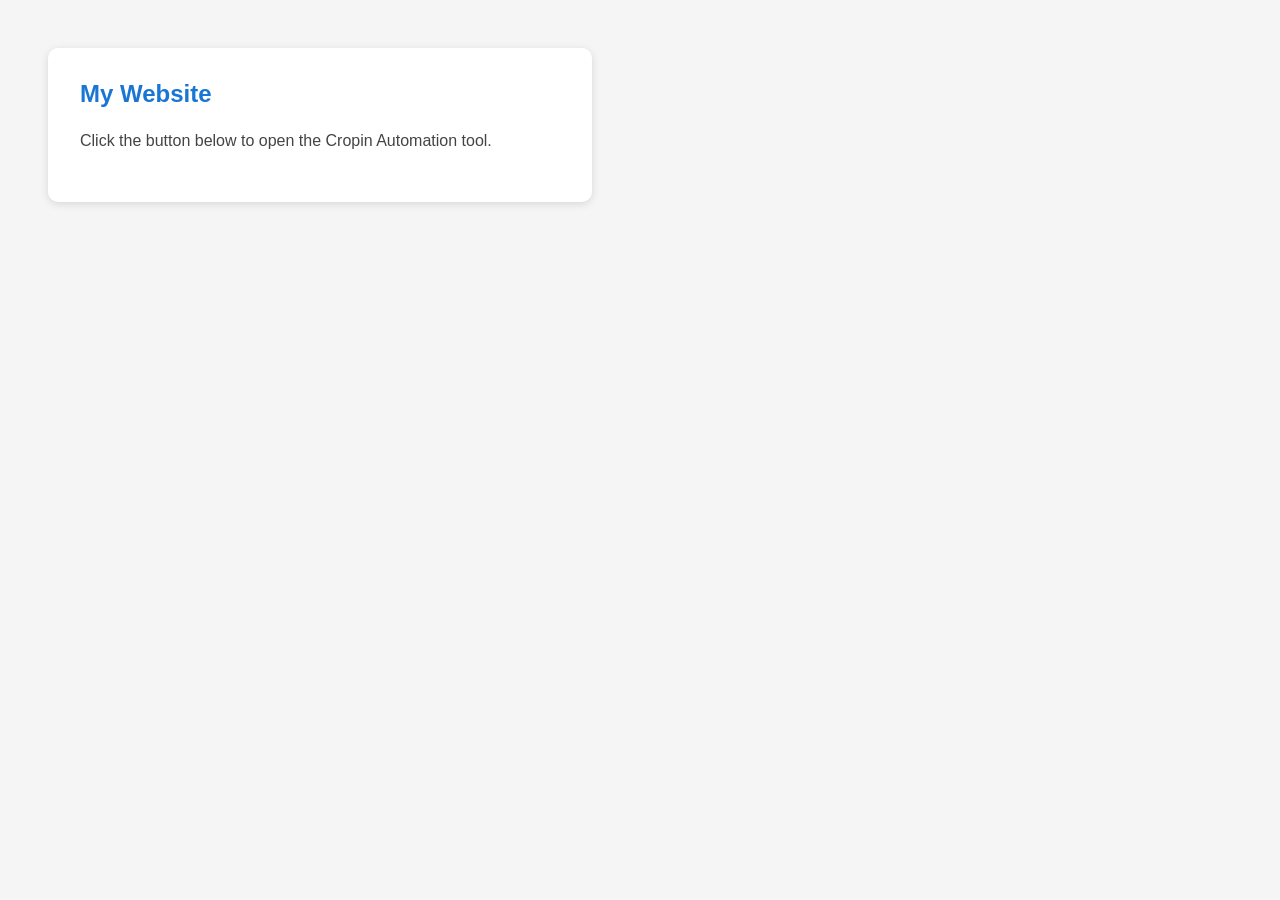
<file: microservice/example_integration.html>
<!DOCTYPE html>
<html lang="en">
<head>
  <meta charset="UTF-8" />
  <meta name="viewport" content="width=device-width, initial-scale=1.0" />
  <title>Friend's Website – Cropin Integration Example</title>
  <style>
    body { font-family: Arial, sans-serif; padding: 40px; background: #f5f5f5; }
    .card {
      background: #fff; border-radius: 10px; padding: 32px;
      max-width: 480px; box-shadow: 0 2px 8px rgba(0,0,0,.12);
    }
    h2 { margin-top: 0; color: #1976d2; }
    p  { color: #444; line-height: 1.6; }

    /* ---------------------------------------------------------------
       COPY ONLY THE BLOCK BELOW INTO YOUR FRIEND'S REAL WEBSITE
       --------------------------------------------------------------- */
  </style>
</head>
<body>

  <div class="card">
    <h2>My Website</h2>
    <p>Click the button below to open the Cropin Automation tool.</p>

    <!-- 1. Placeholder where the button will appear -->
    <div id="cropin-btn"></div>
  </div>


  <!-- ================================================================
       INTEGRATION SNIPPET – copy these 3 blocks into friend's website
       ================================================================

    STEP 1: Load the widget script from the launcher
            (launcher must be running on friend's machine)
  -->
  <script src="http://localhost:4445/widget.js"></script>

  <!--
    STEP 2: Initialise the button wherever you placed the <div>
  -->
  <script>
    CropinLauncher.init({
      // Where the launcher microservice is running
      launcherUrl: "http://localhost:4445",

      // Where the main Cropin Automation app will run
      appUrl: "http://localhost:4444",

      // The <div> that will receive the button
      container: "#cropin-btn",

      // Text shown on the button before app is running
      buttonText: "Launch Cropin Automation",

      // Open the app in a new browser tab (true) or same tab (false)
      openInNewTab: true,

      // Optional: customise the button appearance
      buttonStyle: {
        padding: "12px 28px",
        fontSize: "15px",
        fontWeight: "600",
        borderRadius: "8px",
        background: "#1976d2",   // blue (turns green when app is running)
        color: "#fff",
      },
    });
  </script>

  <!--
    ================================================================
    HOW IT WORKS
    ================================================================

    On friend's machine the folder layout should be:

      C:\Projects\                            (or ~/projects/ on Mac/Linux)
      ├── cropin_automation_techops\          ← your app
      │   ├── app\
      │   ├── microservice\
      │   │   ├── launcher.py
      │   │   ├── start_launcher.bat          ← Windows: double-click this
      │   │   ├── start_launcher.sh           ← Mac/Linux: run this
      │   │   └── button_widget.js
      │   └── ...
      └── friends_website\                    ← friend's project
          └── index.html  ← paste the snippet above here

    Steps for friend:
      1. Copy the entire cropin_automation_techops\ folder to their machine.
      2. Double-click microservice\start_launcher.bat  (Windows)
         OR run:  bash microservice/start_launcher.sh  (Mac / Linux)
         → This starts the lightweight launcher on port 4445.
         → Leave this terminal/window open (or set it to auto-start).
      3. Paste the integration snippet into their website HTML.
      4. Open their website → click the button → app launches on port 4444!

    Ports used:
      4445  – launcher (always-on, ~5 MB RAM, starts/stops the main app)
      4444  – main Cropin Automation app (started on demand)

    ================================================================
  -->

</body>
</html>
</file>
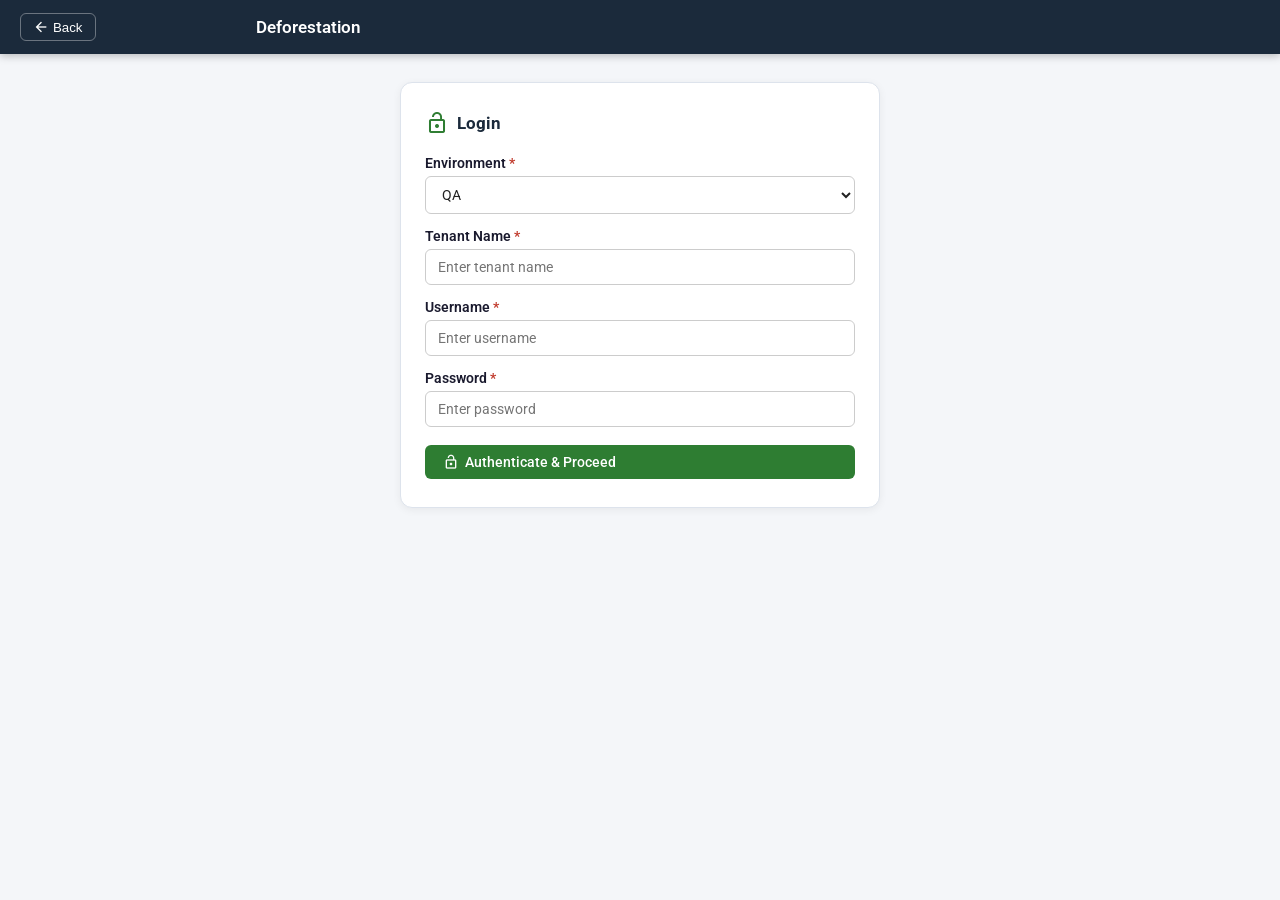
<file: static/deforestation.html>
<!DOCTYPE html>
<html lang="en">
<head>
    <meta charset="UTF-8">
    <meta name="viewport" content="width=device-width, initial-scale=1.0">
    <title>Deforestation — TechOps Automation Console</title>
    <link href="https://fonts.googleapis.com/css2?family=Roboto:wght@300;400;500;700&display=swap" rel="stylesheet">
    <link href="https://fonts.googleapis.com/icon?family=Material+Icons" rel="stylesheet">
    <link rel="icon" href="/static/images/logo.png" type="image/png">
    <script src="https://cdn.sheetjs.com/xlsx-0.20.1/package/dist/xlsx.full.min.js"></script>
    <style>
        :root {
            --primary-color: #2e7d32;
            --primary-hover: #1b5e20;
            --bg: #f4f6f9;
            --surface: #ffffff;
            --border: #dde3ec;
            --text: #1a1a2e;
            --muted: #6b7280;
        }
        * { box-sizing: border-box; margin: 0; padding: 0; }
        body { font-family: 'Roboto', sans-serif; background: var(--bg); color: var(--text); min-height: 100vh; }

        /* ── Top bar ── */
        .topbar {
            background: #1b2a3b;
            color: #fff;
            display: flex;
            align-items: center;
            justify-content: space-between;
            padding: 0 20px;
            height: 54px;
            position: sticky;
            top: 0;
            z-index: 100;
            box-shadow: 0 2px 8px rgba(0,0,0,.25);
        }
        .topbar-left { display: flex; align-items: center; gap: 10px; }
        .topbar-title { font-size: 1.05rem; font-weight: 600; display: flex; align-items: center; gap: 6px; }
        .back-btn {
            background: none; border: 1px solid rgba(255,255,255,.35); color: #fff;
            border-radius: 6px; padding: 5px 12px; font-size: 0.83rem; cursor: pointer;
            display: flex; align-items: center; gap: 4px; transition: background .15s;
        }
        .back-btn:hover { background: rgba(255,255,255,.12); }
        .logout-btn {
            background: #c0392b; border: none; color: #fff;
            border-radius: 6px; padding: 6px 14px; font-size: 0.83rem; cursor: pointer;
            display: flex; align-items: center; gap: 4px; transition: background .15s;
        }
        .logout-btn:hover { background: #a93226; }

        /* ── Session banner ── */
        .session-banner {
            background: #e8f5e9; border-bottom: 1px solid #c8e6c9;
            padding: 8px 20px; font-size: 0.82rem; color: #2e7d32;
            display: flex; align-items: center; gap: 8px;
        }

        /* ── Page wrapper ── */
        .page { max-width: 860px; margin: 0 auto; padding: 28px 18px 60px; }

        /* ── Cards / screens ── */
        .card {
            background: var(--surface); border-radius: 12px;
            border: 1px solid var(--border); padding: 28px 24px;
            box-shadow: 0 2px 8px rgba(0,0,0,.06);
        }
        .card-title {
            font-size: 1.05rem; font-weight: 700; margin-bottom: 20px;
            display: flex; align-items: center; gap: 8px; color: #1b2a3b;
        }

        /* ── Form helpers ── */
        label.field-label { font-weight: 600; font-size: 0.88rem; display: block; margin-bottom: 5px; }
        .field-group { display: flex; flex-direction: column; gap: 14px; }
        .field-row { display: flex; gap: 12px; }
        .field-row > div { flex: 1; }
        .form-input {
            width: 100%; padding: 9px 12px; border: 1px solid #ccc; border-radius: 6px;
            font-size: 0.88rem; font-family: inherit; background: #fff; color: #222;
            transition: border-color .2s;
        }
        .form-input:focus { outline: none; border-color: #2e7d32; box-shadow: 0 0 0 2px rgba(46,125,50,.15); }
        .form-input:disabled { background: #f5f5f5; color: #999; }
        .req { color: #c0392b; }

        /* ── Buttons ── */
        .btn {
            display: inline-flex; align-items: center; gap: 6px;
            padding: 9px 18px; border-radius: 6px; border: none;
            font-size: 0.88rem; font-weight: 500; cursor: pointer;
            font-family: inherit; transition: background .15s, transform .1s, box-shadow .15s;
        }
        .btn:disabled { opacity: .5; cursor: not-allowed; transform: none !important; }
        .btn-green  { background: #2e7d32; color: #fff; }
        .btn-green:hover:not(:disabled)  { background: #1b5e20; transform: translateY(-1px); box-shadow: 0 4px 10px rgba(46,125,50,.25); }
        .btn-blue   { background: #1565c0; color: #fff; }
        .btn-blue:hover:not(:disabled)   { background: #0d47a1; transform: translateY(-1px); }
        .btn-outline-blue { background: #fff; border: 1px solid #1565c0; color: #1565c0; }
        .btn-outline-blue:hover:not(:disabled) { background: #1565c0; color: #fff; transform: translateY(-1px); }
        .btn-orange { background: #e65100; color: #fff; }
        .btn-orange:hover:not(:disabled) { background: #bf360c; transform: translateY(-1px); }
        .btn-purple { background: #6a1b9a; color: #fff; }
        .btn-purple:hover:not(:disabled) { background: #4a148c; transform: translateY(-1px); }
        .btn-teal   { background: #00695c; color: #fff; }
        .btn-teal:hover:not(:disabled)   { background: #004d40; transform: translateY(-1px); }
        .btn-slate  { background: #37474f; color: #fff; }
        .btn-slate:hover:not(:disabled)  { background: #263238; transform: translateY(-1px); }
        .btn-indigo { background: #283593; color: #fff; }
        .btn-indigo:hover:not(:disabled) { background: #1a237e; transform: translateY(-1px); }
        .btn-red    { background: #c0392b; color: #fff; }
        .btn-red:hover:not(:disabled)    { background: #a93226; transform: translateY(-1px); }

        /* ── API section cards ── */
        .api-section {
            border-radius: 8px; padding: 16px; margin-bottom: 0;
        }
        .api-title { font-weight: 700; font-size: 0.95rem; margin-bottom: 4px; }
        .api-path  { font-size: 0.73rem; color: #888; font-family: monospace; word-break: break-all; margin-bottom: 12px; line-height: 1.5; }
        .api-grid  { display: flex; flex-direction: column; gap: 14px; }

        /* ── inline id row ── */
        .id-row { display: flex; align-items: center; gap: 8px; margin-bottom: 10px; }
        .id-row label { font-weight: 600; font-size: 0.85rem; white-space: nowrap; }
        .id-row .form-input { flex: 1; font-size: 0.83rem; }

        /* ── status / error ── */
        .status-msg { margin-top: 8px; font-size: 0.82rem; color: #555; word-break: break-word; }
        .error-msg  { margin-top: 8px; font-size: 0.82rem; color: #c0392b; }
        .success-banner {
            background: #f0f7ff; border: 1px solid #bbdefb; border-radius: 6px;
            padding: 10px 14px; font-size: 0.83rem; color: #1565c0;
            display: flex; align-items: center; gap: 6px; margin-bottom: 4px;
        }

        /* ── JSON response box ── */
        .json-box {
            background: #f4f4f4; border: 1px solid #ddd; border-radius: 6px;
            padding: 10px; font-size: 0.78rem; overflow-x: auto;
            white-space: pre-wrap; word-break: break-word;
            max-height: 220px; overflow-y: auto; margin: 10px 0 0; font-family: monospace;
        }

        /* ── terminal ── */
        .terminal {
            background: #1e1e1e; border-radius: 6px; padding: 12px;
            font-family: monospace; font-size: 0.78rem; color: #d4d4d4;
            max-height: 280px; overflow-y: auto;
            white-space: pre-wrap; word-break: break-word;
            border: 1px solid #333; margin-top: 12px;
        }

        /* ── divider ── */
        .api-divider { border: none; border-top: 1px solid #e8ecf1; margin: 4px 0; }

        /* ── section wrapper ── */
        .ops-grid { display: flex; flex-direction: column; gap: 20px; }

        /* ── Parent section (e.g. Onboarding Bulk Data, Deforestation APIs) ── */
        .parent-section {
            border: 2px solid #1565c0;
            border-radius: 12px;
            overflow: hidden;
            background: var(--surface);
            box-shadow: 0 3px 12px rgba(0,0,0,.08);
        }
        .parent-section-header {
            background: linear-gradient(135deg, #1565c0, #0d47a1);
            color: #fff;
            padding: 13px 20px;
            font-size: 1rem;
            font-weight: 700;
            display: flex;
            align-items: center;
            gap: 10px;
            letter-spacing: .01em;
        }
        .parent-section-body {
            display: flex;
            flex-direction: column;
            gap: 16px;
            padding: 16px;
        }

        /* ── Sub-section (Download / Upload) ── */
        .sub-section {
            border: 1px solid #dde3ec;
            border-radius: 8px;
            overflow: hidden;
            background: #fafbfc;
        }
        .sub-section-header {
            background: #eceff1;
            color: #37474f;
            padding: 9px 16px;
            font-size: 0.88rem;
            font-weight: 700;
            display: flex;
            align-items: center;
            gap: 8px;
            border-bottom: 1px solid #dde3ec;
        }
        .sub-section-body {
            display: flex;
            flex-direction: column;
            gap: 12px;
            padding: 14px;
        }

        /* ── API card inside a section ── */
        .api-section {
            background: #fff;
            border-radius: 7px;
            padding: 14px 16px;
            border: 1px solid #e8ecf1;
        }

        /* screen visibility */
        .screen { display: none; }
        .screen.active { display: block; }
    </style>
</head>
<body>

<!-- Top bar -->
<div class="topbar">
    <div class="topbar-left">
        <button class="back-btn" onclick="window.location.href='/'">
            <span class="material-icons" style="font-size:1rem;">arrow_back</span> Back
        </button>
        <div class="topbar-title">
            <span class="material-icons" style="color:#4caf50;">forest</span>
            Deforestation
        </div>
    </div>
    <button class="logout-btn" id="logout-btn" style="display:none;" onclick="doLogout()">
        <span class="material-icons" style="font-size:1rem;">logout</span> Logout
    </button>
</div>

<!-- Session banner (shown when logged in) -->
<div class="session-banner" id="session-banner" style="display:none;">
    <span class="material-icons" style="font-size:1rem;">verified_user</span>
    <span id="session-info-text">Session active</span>
</div>

<div class="page">

    <!-- ── SCREEN 1: Login ── -->
    <div class="screen active" id="screen-login">
        <div class="card" style="max-width:480px;margin:0 auto;">
            <div class="card-title">
                <span class="material-icons" style="color:#2e7d32;">lock_open</span>
                Login
            </div>
            <div class="field-group">
                <div>
                    <label class="field-label">Environment <span class="req">*</span></label>
                    <select id="env" class="form-input">
                        <option value="QA">QA</option>
                        <option value="UAT">UAT</option>
                        <option value="PROD">PROD</option>
                    </select>
                </div>
                <div>
                    <label class="field-label">Tenant Name <span class="req">*</span></label>
                    <input type="text" id="tenant" class="form-input" placeholder="Enter tenant name">
                </div>
                <div>
                    <label class="field-label">Username <span class="req">*</span></label>
                    <input type="text" id="username" class="form-input" placeholder="Enter username">
                </div>
                <div>
                    <label class="field-label">Password <span class="req">*</span></label>
                    <input type="password" id="password" class="form-input" placeholder="Enter password">
                </div>
                <div id="login-error" class="error-msg" style="display:none;"></div>
                <button class="btn btn-green" id="login-btn" onclick="doLogin()" style="margin-top:4px;">
                    <span class="material-icons" style="font-size:1rem;">lock_open</span>
                    Authenticate & Proceed
                </button>
            </div>
        </div>
    </div>


    <!-- ── SCREEN 3: Operations ── -->
    <div class="screen" id="screen-ops">
        <div class="ops-grid">

            <!-- ════════════════════════════════════════════════════
                 PARENT: Onboarding Bulk Data
                 ════════════════════════════════════════════════════ -->
            <div class="parent-section">
                <div class="parent-section-header">
                    <span class="material-icons" style="font-size:1.2rem;">group_add</span>
                    Onboarding Bulk Data
                </div>
                <div class="parent-section-body">

                    <!-- ── Download sub-section ── -->
                    <div class="sub-section">
                        <div class="sub-section-header">
                            <span class="material-icons" style="font-size:1rem;">cloud_download</span>
                            Download
                        </div>
                        <div class="sub-section-body">

                            <!-- API 1: Generate Template -->
                            <div class="api-section" style="border-left:4px solid #2e7d32;">
                                <div class="api-title" style="color:#2e7d32;">Generate Template</div>
                                <div class="api-path">GET /services/fileupload-service/api/bulk-downloads/template?feature=ONBOARD_FARMER_ASSET_FORM</div>
                                <button class="btn btn-green" id="gen-btn" onclick="doGenerate()">
                                    <span class="material-icons" style="font-size:1rem;">description</span>
                                    Generate Template
                                </button>
                                <div id="gen-status" class="status-msg"></div>
                                <div id="gen-error" class="error-msg" style="display:none;"></div>
                            </div>

                            <!-- API 2: Download Template -->
                            <div class="api-section" style="border-left:4px solid #1565c0;">
                                <div class="api-title" style="color:#1565c0;">Download Template</div>
                                <div class="api-path">GET /services/fileupload-service/api/bulk-downloads/mass-upload-template/{id}</div>
                                <div class="id-row">
                                    <label>Template ID:</label>
                                    <input type="text" id="manual-template-id" class="form-input" placeholder="auto-filled · or enter manually">
                                </div>
                                <button class="btn btn-outline-blue" id="dl-btn" onclick="doDownloadTemplate()" disabled>
                                    <span class="material-icons" style="font-size:1rem;">cloud_download</span>
                                    Download Template
                                </button>
                                <div id="dl-status" class="status-msg"></div>
                                <div id="dl-error" class="error-msg" style="display:none;"></div>
                            </div>

                        </div><!-- /sub-section-body Download -->
                    </div><!-- /sub-section Download -->

                    <!-- ── Upload sub-section ── -->
                    <div class="sub-section">
                        <div class="sub-section-header">
                            <span class="material-icons" style="font-size:1rem;">upload_file</span>
                            Upload
                        </div>
                        <div class="sub-section-body">

                            <!-- API 3: Upload Template -->
                            <div class="api-section" style="border-left:4px solid #e65100;">
                                <div class="api-title" style="color:#e65100;">Upload Template</div>
                                <div class="api-path">POST /services/fileupload-service/api/bulk-uploads/template</div>
                                <div class="api-grid">
                                    <div>
                                        <label class="field-label">File <span class="req">*</span></label>
                                        <input type="file" id="upload-file" accept=".xlsx,.xls,.csv" style="font-size:0.85rem;width:100%;">
                                    </div>
                                    <div>
                                        <label class="field-label">Project <span class="req">*</span></label>
                                        <input type="hidden" id="project-id">
                                        <div id="project-dropdown-wrapper" style="position:relative;">
                                            <!-- display trigger -->
                                            <div id="project-display" onclick="toggleProjectDropdown()" style="display:flex;align-items:center;justify-content:space-between;padding:9px 12px;border:1px solid #ccc;border-radius:6px;background:#fff;cursor:pointer;font-size:0.88rem;min-height:38px;transition:border-color .2s;user-select:none;">
                                                <span id="project-display-text" style="color:#999;flex:1;overflow:hidden;text-overflow:ellipsis;white-space:nowrap;">Select a project…</span>
                                                <span class="material-icons" id="project-chevron" style="font-size:1.1rem;color:#666;flex-shrink:0;margin-left:6px;">expand_more</span>
                                            </div>
                                            <!-- dropdown panel -->
                                            <div id="project-dropdown-panel" onclick="event.stopPropagation()" onmousedown="event.stopPropagation()" style="display:none;position:absolute;left:0;right:0;top:calc(100% + 4px);background:#fff;border:1px solid #ccc;border-radius:8px;box-shadow:0 8px 24px rgba(0,0,0,.13);z-index:999;">
                                                <!-- search -->
                                                <div style="padding:10px 10px 6px;">
                                                    <div style="display:flex;align-items:center;gap:6px;border:1px solid #ddd;border-radius:6px;padding:6px 10px;background:#f9f9f9;">
                                                        <span class="material-icons" style="font-size:1rem;color:#888;">search</span>
                                                        <input type="text" id="project-search" placeholder="Search by name…" oninput="filterProjects(this.value)" style="border:none;outline:none;background:transparent;font-size:0.85rem;width:100%;font-family:inherit;">
                                                    </div>
                                                </div>
                                                <!-- list -->
                                                <div id="project-list" style="max-height:220px;overflow-y:auto;padding:4px 0;"></div>
                                                <!-- pagination -->
                                                <div id="project-pagination" style="display:flex;align-items:center;justify-content:space-between;padding:8px 12px;border-top:1px solid #eee;font-size:0.82rem;color:#555;">
                                                    <button id="proj-prev-btn" onclick="projectPrevPage()" style="display:flex;align-items:center;gap:3px;padding:4px 10px;border:1px solid #ddd;border-radius:5px;background:#fff;cursor:pointer;font-size:0.8rem;" disabled>
                                                        <span class="material-icons" style="font-size:0.9rem;">chevron_left</span> Prev
                                                    </button>
                                                    <span id="proj-page-info" style="font-weight:500;">Page 1</span>
                                                    <button id="proj-next-btn" onclick="projectNextPage()" style="display:flex;align-items:center;gap:3px;padding:4px 10px;border:1px solid #ddd;border-radius:5px;background:#fff;cursor:pointer;font-size:0.8rem;">
                                                        Next <span class="material-icons" style="font-size:0.9rem;">chevron_right</span>
                                                    </button>
                                                </div>
                                            </div>
                                        </div>
                                    </div>
                                    <div class="field-row">
                                        <div>
                                            <label class="field-label">Start Date <span id="start-req" style="color:#c0392b;display:none;">*</span></label>
                                            <input type="date" id="start-date" class="form-input">
                                        </div>
                                        <div>
                                            <label class="field-label">End Date <span id="end-req" style="color:#c0392b;display:none;">*</span></label>
                                            <input type="date" id="end-date" class="form-input">
                                        </div>
                                    </div>
                                    <div style="display:flex;align-items:center;gap:8px;">
                                        <input type="checkbox" id="sustainability" style="width:16px;height:16px;cursor:pointer;">
                                        <label for="sustainability" style="font-size:0.85rem;font-weight:600;cursor:pointer;">Enable SUSTAINABILITY feature</label>
                                    </div>
                                </div>
                                <button class="btn btn-orange" id="upload-btn" onclick="doUpload()" style="margin-top:14px;">
                                    <span class="material-icons" style="font-size:1rem;">upload_file</span>
                                    Upload Template
                                </button>
                                <div id="upload-status" class="status-msg"></div>
                                <div id="upload-error" class="error-msg" style="display:none;"></div>
                            </div>

                            <!-- API 4: Process Template -->
                            <div class="api-section" style="border-left:4px solid #6a1b9a;">
                                <div class="api-title" style="color:#6a1b9a;">Process Template</div>
                                <div class="api-path">POST /services/fileupload-service/api/process-uploads/{uploadId}</div>
                                <div class="id-row">
                                    <label>Upload ID:</label>
                                    <input type="text" id="manual-upload-id-process" class="form-input" placeholder="auto-filled · or enter manually">
                                </div>
                                <button class="btn btn-purple" id="process-btn" onclick="doProcess()" disabled>
                                    <span class="material-icons" style="font-size:1rem;">play_circle</span>
                                    Proceed
                                </button>
                                <div id="process-status" class="status-msg"></div>
                                <div id="process-error" class="error-msg" style="display:none;"></div>
                            </div>

                            <!-- API 5: Upload Template Status -->
                            <div class="api-section" style="border-left:4px solid #00695c;">
                                <div class="api-title" style="color:#00695c;">Upload Template Status</div>
                                <div class="api-path">GET /services/fileupload-service/api/bulk-uploads/{uploadId}</div>
                                <div class="id-row">
                                    <label>Upload ID:</label>
                                    <input type="text" id="manual-upload-id-status" class="form-input" placeholder="auto-filled · or enter manually">
                                </div>
                                <button class="btn btn-teal" id="status-btn" onclick="doStatus()" disabled>
                                    <span class="material-icons" style="font-size:1rem;">refresh</span>
                                    Check Status
                                </button>
                                <div id="status-response" style="display:none;">
                                    <div style="font-weight:600;font-size:0.82rem;color:#333;margin-top:10px;margin-bottom:4px;">Response:</div>
                                    <pre id="status-json" class="json-box"></pre>
                                </div>
                                <div id="status-error" class="error-msg" style="display:none;"></div>
                            </div>

                            <!-- API 5b: Download Fallback Template -->
                            <div class="api-section" style="border-left:4px solid #00796b;background:#e8f5e9;">
                                <div class="api-title" style="color:#00695c;">Download Fallback Template</div>
                                <div class="api-path">GET /services/fileupload-service/api/bulk-downloads/mass-upload-fallback-template/{uploadId}</div>
                                <div class="id-row">
                                    <label>Upload ID:</label>
                                    <input type="text" id="manual-upload-id-fallback" class="form-input" placeholder="auto-filled · or enter manually">
                                </div>
                                <button class="btn btn-teal" id="fallback-btn" onclick="doFallback()" disabled>
                                    <span class="material-icons" style="font-size:1rem;">download</span>
                                    Download Fallback Template
                                </button>
                                <div id="fallback-error" class="error-msg" style="display:none;"></div>
                            </div>

                        </div><!-- /sub-section-body Upload -->
                    </div><!-- /sub-section Upload -->

                </div><!-- /parent-section-body -->
            </div><!-- /parent Onboarding Bulk Data -->

            <!-- ════════════════════════════════════════════════════
                 PARENT: Deforestation APIs
                 ════════════════════════════════════════════════════ -->
            <div class="parent-section">
                <div class="parent-section-header" style="background:linear-gradient(135deg,#37474f,#263238);border-color:#37474f;">
                    <span class="material-icons" style="font-size:1.2rem;color:#80cbc4;">forest</span>
                    Deforestation APIs
                </div>
                <div class="parent-section-body">

                    <!-- API 6: Publish Deforestation -->
                    <div class="api-section" style="border-left:4px solid #546e7a;">
                        <div class="api-title" style="color:#37474f;">Publish Deforestation</div>
                        <div class="api-path">POST /services/farm/api/deforestation/publish-status?srPlotId={srPlotId}</div>
                        <div style="display:flex;align-items:center;gap:10px;margin-bottom:10px;">
                            <label class="field-label" style="white-space:nowrap;margin-bottom:0;">Upload Excel:</label>
                            <input type="file" id="publish-file" accept=".xlsx,.xls,.csv" style="display:none;">
                            <button class="btn btn-slate" style="padding:6px 14px;font-size:0.82rem;" onclick="document.getElementById('publish-file').click()">
                                <span class="material-icons" style="font-size:0.95rem;">table_chart</span>
                                Choose Excel
                            </button>
                            <span id="publish-filename" style="font-size:0.8rem;color:#555;font-style:italic;">No file chosen</span>
                        </div>
                        <div style="display:flex;gap:10px;align-items:center;">
                            <button class="btn btn-slate" id="publish-btn" onclick="doPublish()" disabled>
                                <span class="material-icons" style="font-size:1rem;">publish</span>
                                Publish Deforestation
                            </button>
                            <button class="btn btn-red" id="publish-stop-btn" onclick="publishStop()" style="display:none;">
                                <span class="material-icons" style="font-size:1rem;">stop_circle</span>
                                Stop
                            </button>
                        </div>
                        <div id="publish-terminal" class="terminal" style="display:none;"></div>
                    </div>

                    <!-- API 7: Enable Sustainability -->
                    <div class="api-section" style="border-left:4px solid #283593;">
                        <div class="api-title" style="color:#283593;">
                            <span class="material-icons" style="font-size:1rem;vertical-align:middle;margin-right:4px;">eco</span>
                            Enable Sustainability
                        </div>
                        <div class="api-path">POST /services/farm/api/croppable-areas/sustainability/v2/batch?features=SUSTAINABILITY</div>
                        <div class="field-row" style="margin-bottom:12px;">
                            <div>
                                <label class="field-label">Start Date <span class="req">*</span></label>
                                <input type="date" id="ca-start-date" class="form-input">
                            </div>
                            <div>
                                <label class="field-label">End Date <span class="req">*</span></label>
                                <input type="date" id="ca-end-date" class="form-input">
                            </div>
                        </div>
                        <div class="field-row" style="margin-bottom:12px;">
                            <div>
                                <label class="field-label">Batch Size <span class="req">*</span></label>
                                <input type="number" id="ca-batch-size" class="form-input" value="10" min="1" max="500" placeholder="e.g. 10">
                            </div>
                            <div>
                                <label class="field-label">Sleep Between Batches (seconds) <span class="req">*</span></label>
                                <input type="number" id="ca-sleep-secs" class="form-input" value="2" min="0" max="300" step="0.5" placeholder="e.g. 2">
                            </div>
                        </div>
                        <div style="display:flex;align-items:center;gap:10px;margin-bottom:12px;">
                            <label class="field-label" style="white-space:nowrap;margin-bottom:0;">Upload Excel:</label>
                            <input type="file" id="ca-file" accept=".xlsx,.xls,.csv" style="display:none;">
                            <button class="btn btn-indigo" style="padding:6px 14px;font-size:0.82rem;" onclick="document.getElementById('ca-file').click()">
                                <span class="material-icons" style="font-size:0.95rem;">table_chart</span>
                                Choose Excel
                            </button>
                            <span id="ca-filename" style="font-size:0.8rem;color:#555;font-style:italic;">No file chosen</span>
                        </div>
                        <div style="display:flex;gap:10px;align-items:center;">
                            <button class="btn btn-indigo" id="ca-run-btn" onclick="doCaBatch()" disabled>
                                <span class="material-icons" style="font-size:1rem;">eco</span>
                                Run Batch
                            </button>
                            <button class="btn btn-red" id="ca-stop-btn" onclick="caStop()" style="display:none;">
                                <span class="material-icons" style="font-size:1rem;">stop_circle</span>
                                Stop
                            </button>
                        </div>
                        <div id="ca-terminal" class="terminal" style="display:none;"></div>
                    </div>

                </div><!-- /parent-section-body Deforestation -->
            </div><!-- /parent Deforestation APIs -->

        </div><!-- /ops-grid -->
    </div><!-- /screen-ops -->

</div><!-- /page -->

<script src="/static/js/deforestation.js"></script>
</body>
</html>
</file>
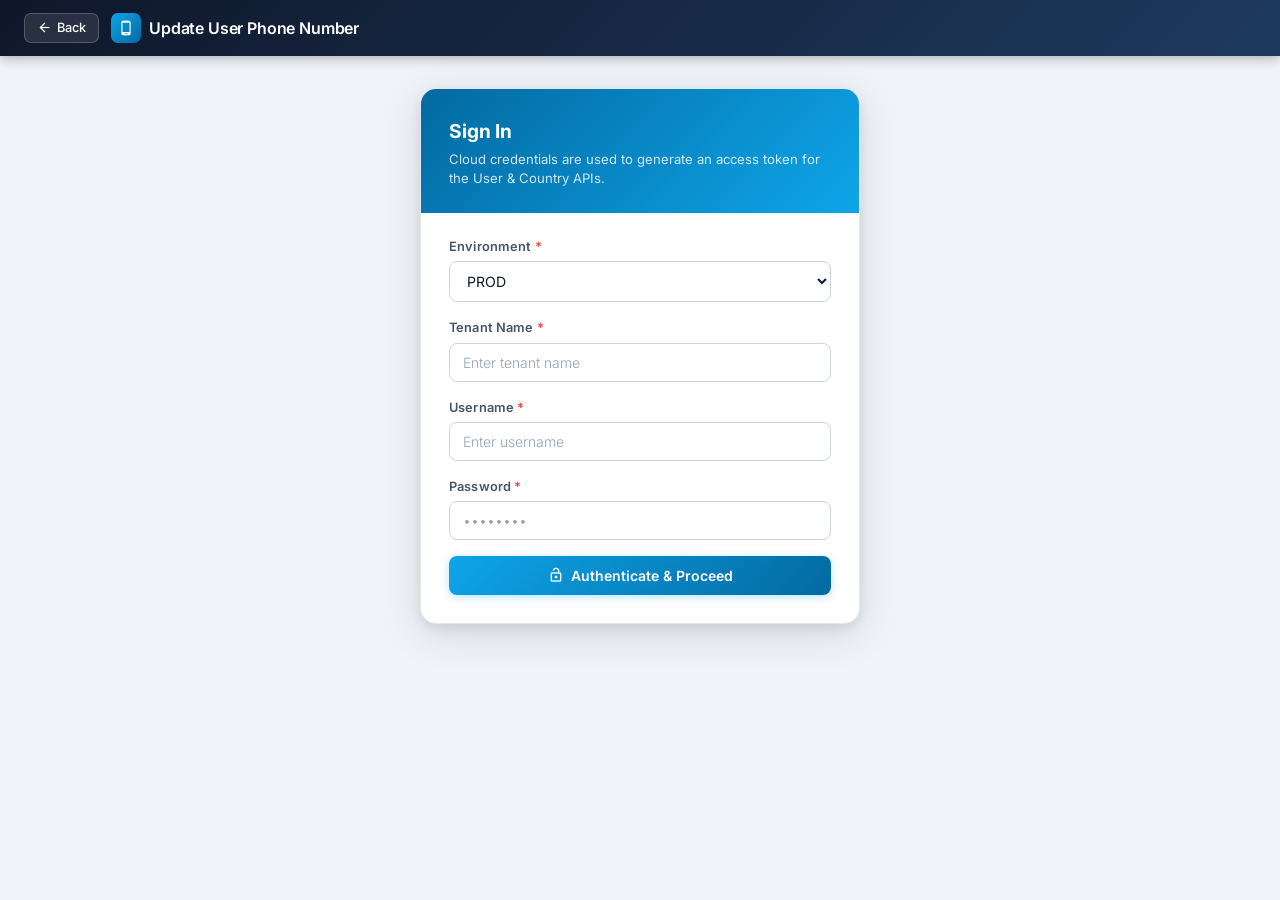
<file: static/update_phone.html>
<!DOCTYPE html>
<html lang="en">

<head>
    <meta charset="UTF-8">
    <meta name="viewport" content="width=device-width, initial-scale=1.0">
    <title>Update User Details — TechOps Automation Console</title>
    <link href="https://fonts.googleapis.com/css2?family=Inter:wght@300;400;500;600;700&display=swap" rel="stylesheet">
    <link href="https://fonts.googleapis.com/icon?family=Material+Icons" rel="stylesheet">
    <link rel="icon" href="/static/images/logo.png" type="image/png">
    <style>
        :root {
            --blue: #0ea5e9;
            --blue-dark: #0284c7;
            --blue-deep: #0369a1;
            --green: #10b981;
            --green-dark: #059669;
            --red: #ef4444;
            --orange: #f97316;
            --bg: #f0f4f8;
            --surface: #ffffff;
            --surface-2: #f8fafc;
            --border: #e2e8f0;
            --border-2: #cbd5e1;
            --text: #0f172a;
            --text-2: #475569;
            --text-3: #94a3b8;
            --shadow-sm: 0 1px 3px rgba(0, 0, 0, .08), 0 1px 2px rgba(0, 0, 0, .06);
            --shadow-md: 0 4px 16px rgba(0, 0, 0, .1), 0 2px 6px rgba(0, 0, 0, .06);
            --shadow-lg: 0 10px 40px rgba(0, 0, 0, .12), 0 4px 12px rgba(0, 0, 0, .08);
            --radius: 12px;
            --radius-sm: 8px;
        }

        * {
            box-sizing: border-box;
            margin: 0;
            padding: 0;
        }

        body {
            font-family: 'Inter', sans-serif;
            background: var(--bg);
            color: var(--text);
            min-height: 100vh;
            line-height: 1.5;
        }

        /* ── Topbar ── */
        .topbar {
            background: linear-gradient(135deg, #0f172a 0%, #1e3a5f 100%);
            color: #fff;
            display: flex;
            align-items: center;
            justify-content: space-between;
            padding: 0 24px;
            height: 56px;
            position: sticky;
            top: 0;
            z-index: 200;
            box-shadow: 0 2px 12px rgba(0, 0, 0, .3);
        }

        .topbar-left {
            display: flex;
            align-items: center;
            gap: 12px;
        }

        .topbar-brand {
            display: flex;
            align-items: center;
            gap: 8px;
            font-size: 1rem;
            font-weight: 600;
            letter-spacing: -0.01em;
        }

        .topbar-brand .icon-wrap {
            width: 30px;
            height: 30px;
            border-radius: 7px;
            background: linear-gradient(135deg, var(--blue), var(--blue-deep));
            display: flex;
            align-items: center;
            justify-content: center;
        }

        .back-btn {
            background: rgba(255, 255, 255, .1);
            border: 1px solid rgba(255, 255, 255, .2);
            color: #fff;
            border-radius: 7px;
            padding: 6px 12px;
            font-size: 0.8rem;
            font-weight: 500;
            cursor: pointer;
            display: flex;
            align-items: center;
            gap: 5px;
            font-family: inherit;
            transition: background .15s;
        }

        .back-btn:hover {
            background: rgba(255, 255, 255, .18);
        }

        .logout-btn {
            background: rgba(239, 68, 68, .15);
            border: 1px solid rgba(239, 68, 68, .35);
            color: #fca5a5;
            border-radius: 7px;
            padding: 6px 14px;
            font-size: 0.8rem;
            font-weight: 500;
            cursor: pointer;
            display: flex;
            align-items: center;
            gap: 5px;
            font-family: inherit;
            transition: all .15s;
        }

        .logout-btn:hover {
            background: rgba(239, 68, 68, .28);
            color: #fff;
        }

        /* ── Session banner ── */
        .session-banner {
            background: linear-gradient(90deg, #eff6ff, #f0fdf4);
            border-bottom: 1px solid #bfdbfe;
            padding: 7px 24px;
            font-size: 0.78rem;
            color: #1d4ed8;
            display: flex;
            align-items: center;
            gap: 7px;
        }

        .session-banner .dot {
            width: 7px;
            height: 7px;
            border-radius: 50%;
            background: var(--green);
            flex-shrink: 0;
            animation: pulse 2s ease-in-out infinite;
        }

        @keyframes pulse {

            0%,
            100% {
                opacity: 1;
            }

            50% {
                opacity: .4;
            }
        }

        /* ── Page ── */
        .page {
            max-width: 1060px;
            margin: 0 auto;
            padding: 32px 20px 64px;
        }

        /* ── Login card ── */
        .login-wrap {
            max-width: 440px;
            margin: 0 auto;
            animation: fadeUp .35s ease;
        }

        @keyframes fadeUp {
            from {
                opacity: 0;
                transform: translateY(18px);
            }

            to {
                opacity: 1;
                transform: translateY(0);
            }
        }

        .login-card {
            background: var(--surface);
            border-radius: 16px;
            border: 1px solid var(--border);
            box-shadow: var(--shadow-lg);
            overflow: hidden;
        }

        .login-card-header {
            background: linear-gradient(135deg, #0369a1, #0ea5e9);
            padding: 28px 28px 24px;
            color: #fff;
        }

        .login-card-header h2 {
            font-size: 1.2rem;
            font-weight: 700;
            margin-bottom: 4px;
        }

        .login-card-header p {
            font-size: 0.82rem;
            opacity: .82;
        }

        .login-card-body {
            padding: 24px 28px 28px;
            display: flex;
            flex-direction: column;
            gap: 16px;
        }

        /* ── Fields ── */
        .field {
            display: flex;
            flex-direction: column;
            gap: 5px;
        }

        .field label {
            font-size: 0.8rem;
            font-weight: 600;
            color: var(--text-2);
            letter-spacing: .01em;
        }

        .field .req {
            color: var(--red);
        }

        .field input,
        .field select {
            padding: 10px 13px;
            border: 1.5px solid var(--border-2);
            border-radius: 8px;
            font-size: 0.88rem;
            font-family: inherit;
            background: var(--surface);
            color: var(--text);
            transition: border-color .18s, box-shadow .18s;
            width: 100%;
        }

        .field input:focus,
        .field select:focus {
            outline: none;
            border-color: var(--blue);
            box-shadow: 0 0 0 3px rgba(14, 165, 233, .15);
        }

        .field input::placeholder {
            color: #94a3b8;
            font-weight: 300;
        }

        .field .hint {
            font-size: 0.74rem;
            color: var(--text-3);
        }

        /* ── Buttons ── */
        .btn {
            display: inline-flex;
            align-items: center;
            gap: 7px;
            padding: 10px 20px;
            border-radius: 8px;
            border: none;
            font-size: 0.875rem;
            font-weight: 600;
            cursor: pointer;
            font-family: inherit;
            transition: all .15s;
            white-space: nowrap;
        }

        .btn:disabled {
            opacity: .5;
            cursor: not-allowed;
            transform: none !important;
            box-shadow: none !important;
        }

        .btn-blue {
            background: linear-gradient(135deg, var(--blue), var(--blue-deep));
            color: #fff;
            box-shadow: 0 2px 8px rgba(14, 165, 233, .3);
        }

        .btn-blue:hover:not(:disabled) {
            transform: translateY(-1px);
            box-shadow: 0 6px 16px rgba(14, 165, 233, .4);
        }

        .btn-green {
            background: linear-gradient(135deg, var(--green), var(--green-dark));
            color: #fff;
            box-shadow: 0 2px 8px rgba(16, 185, 129, .3);
        }

        .btn-green:hover:not(:disabled) {
            transform: translateY(-1px);
            box-shadow: 0 6px 16px rgba(16, 185, 129, .4);
        }

        .btn-full {
            width: 100%;
            justify-content: center;
            padding: 11px 20px;
        }

        /* ── Error / status ── */
        .err-box {
            background: #fef2f2;
            border: 1px solid #fecaca;
            border-left: 3px solid var(--red);
            border-radius: 7px;
            padding: 10px 14px;
            font-size: 0.82rem;
            color: #b91c1c;
            font-weight: 500;
        }

        .ok-box {
            background: #f0fdf4;
            border: 1px solid #bbf7d0;
            border-left: 3px solid var(--green);
            border-radius: 7px;
            padding: 10px 14px;
            font-size: 0.82rem;
            color: #166534;
            font-weight: 500;
            display: flex;
            align-items: center;
            gap: 7px;
            flex-wrap: wrap;
        }

        .info-box {
            background: #eff6ff;
            border: 1px solid #bfdbfe;
            border-left: 3px solid var(--blue);
            border-radius: 7px;
            padding: 10px 14px;
            font-size: 0.82rem;
            color: #1e40af;
        }

        .status-line {
            display: flex;
            align-items: center;
            gap: 7px;
            font-size: 0.83rem;
            font-weight: 500;
            margin-top: 10px;
        }

        @keyframes spin {
            100% {
                transform: rotate(360deg);
            }
        }

        .spin {
            animation: spin 1s linear infinite;
            display: inline-flex;
        }

        /* ── Screen ── */
        .screen {
            display: none;
        }

        .screen.active {
            display: block;
        }

        /* ── Ops layout ── */
        .ops-grid {
            display: grid;
            grid-template-columns: 1fr 1fr;
            gap: 20px;
            align-items: start;
        }

        @media (max-width: 720px) {
            .ops-grid {
                grid-template-columns: 1fr;
            }
        }

        /* ── Step card ── */
        .step-card {
            background: var(--surface);
            border-radius: var(--radius);
            border: 1px solid var(--border);
            box-shadow: var(--shadow-md);
            overflow: visible;
            animation: fadeUp .3s ease;
        }

        .step-card-header {
            padding: 14px 18px;
            display: flex;
            align-items: center;
            gap: 10px;
            border-bottom: 1px solid var(--border);
            border-top-left-radius: calc(var(--radius) - 1px);
            border-top-right-radius: calc(var(--radius) - 1px);
        }

        .step-card-header.blue {
            background: linear-gradient(135deg, #e0f2fe, #bae6fd);
        }

        .step-card-header.orange {
            background: linear-gradient(135deg, #fff7ed, #fed7aa);
        }

        .step-num {
            width: 26px;
            height: 26px;
            border-radius: 50%;
            display: flex;
            align-items: center;
            justify-content: center;
            font-size: 0.78rem;
            font-weight: 700;
            flex-shrink: 0;
        }

        .step-num.blue {
            background: var(--blue-deep);
            color: #fff;
        }

        .step-num.orange {
            background: var(--orange);
            color: #fff;
        }

        .step-title {
            font-size: 0.9rem;
            font-weight: 700;
        }

        .step-title.blue {
            color: var(--blue-deep);
        }

        .step-title.orange {
            color: #c2410c;
        }

        .step-badge {
            margin-left: auto;
            font-size: 0.65rem;
            font-weight: 700;
            padding: 2px 8px;
            border-radius: 4px;
            letter-spacing: .04em;
        }

        .step-badge.get {
            background: var(--blue-deep);
            color: #fff;
        }

        .step-badge.put {
            background: var(--orange);
            color: #fff;
        }

        .step-card-body {
            padding: 18px;
            display: flex;
            flex-direction: column;
            gap: 14px;
        }

        /* ── API pill ── */
        .api-pill {
            font-family: 'Courier New', monospace;
            font-size: 0.74rem;
            background: var(--surface-2);
            border: 1px solid var(--border);
            border-radius: 6px;
            padding: 6px 10px;
            color: var(--text-2);
            word-break: break-all;
        }

        /* ── Response viewer ── */
        .resp-wrap {
            display: none;
        }

        .resp-wrap.show {
            display: block;
        }

        .resp-header {
            display: flex;
            align-items: center;
            gap: 6px;
            font-size: 0.73rem;
            font-weight: 600;
            color: var(--text-3);
            text-transform: uppercase;
            letter-spacing: .06em;
            margin-bottom: 5px;
        }

        .resp-box {
            background: #0d1b2a;
            border: 1px solid #1e3a5f;
            border-radius: 8px;
            padding: 14px 16px;
            font-family: 'Courier New', monospace;
            font-size: 0.76rem;
            color: #7dd3fc;
            max-height: 300px;
            overflow-y: auto;
            white-space: pre-wrap;
            word-break: break-word;
            line-height: 1.55;
        }

        .resp-box::-webkit-scrollbar {
            width: 5px;
        }

        .resp-box::-webkit-scrollbar-track {
            background: #0d1b2a;
        }

        .resp-box::-webkit-scrollbar-thumb {
            background: #1e3a5f;
            border-radius: 3px;
        }

        /* ── Summary card ── */
        .summary-card {
            background: linear-gradient(135deg, #f0fdf4, #dcfce7);
            border: 1px solid #86efac;
            border-radius: 8px;
            padding: 14px 16px;
            margin-top: 10px;
        }

        .summary-card h4 {
            font-size: 0.82rem;
            font-weight: 700;
            color: #166534;
            display: flex;
            align-items: center;
            gap: 6px;
            margin-bottom: 10px;
        }

        .summary-row {
            display: flex;
            align-items: center;
            gap: 8px;
            font-size: 0.82rem;
            padding: 5px 0;
            border-bottom: 1px solid #bbf7d0;
        }

        .summary-row:last-child {
            border-bottom: none;
        }

        .summary-key {
            color: var(--text-2);
            width: 130px;
            flex-shrink: 0;
            font-weight: 500;
        }

        .summary-val {
            color: #166534;
            font-weight: 700;
            font-family: monospace;
            font-size: 0.85rem;
        }

        /* ── Company Meta & Refresh Bar ── */
        .company-meta-bar {
            display: flex;
            align-items: center;
            justify-content: space-between;
            background: #f8fafc;
            border: 1px solid var(--border);
            border-radius: 8px;
            padding: 8px 12px;
            margin-bottom: 12px;
            gap: 10px;
            flex-wrap: wrap;
        }

        .comp-id-group {
            display: flex;
            align-items: center;
            gap: 8px;
            font-size: 0.8rem;
            color: var(--text-2);
            font-weight: 600;
        }

        .comp-id-input {
            width: 80px;
            padding: 5px 8px;
            border: 1.5px solid var(--border-2);
            border-radius: 6px;
            font-size: 0.82rem;
            font-weight: 700;
            color: var(--blue-deep);
            background: #fff;
            text-align: center;
            transition: all 0.15s;
        }

        .comp-id-input:focus {
            outline: none;
            border-color: var(--blue);
            box-shadow: 0 0 0 2px rgba(14, 165, 233, 0.15);
        }

        .btn-icon-subtle {
            display: inline-flex;
            align-items: center;
            gap: 4px;
            background: #ffffff;
            border: 1px solid var(--border-2);
            border-radius: 6px;
            padding: 5px 10px;
            font-size: 0.78rem;
            font-weight: 600;
            color: var(--blue-deep);
            cursor: pointer;
            transition: all 0.15s;
        }

        .btn-icon-subtle:hover:not(:disabled) {
            background: #f0f9ff;
            border-color: var(--blue);
            color: var(--blue-dark);
        }

        .btn-icon-subtle:disabled {
            opacity: 0.5;
            cursor: not-allowed;
        }

        .live-status-pill {
            display: inline-flex;
            align-items: center;
            gap: 6px;
            font-size: 0.76rem;
            font-weight: 600;
            color: #0369a1;
            background: #e0f2fe;
            padding: 4px 10px;
            border-radius: 12px;
            transition: all 0.2s;
        }

        .live-status-pill.error {
            background: #fee2e2;
            color: #b91c1c;
        }

        .live-status-pill.success {
            background: #dcfce7;
            color: #15803d;
        }

        .dot-pulse {
            width: 7px;
            height: 7px;
            border-radius: 50%;
            background: var(--green);
            animation: pulse 1.8s ease-in-out infinite;
        }

        .dot-pulse.orange {
            background: var(--orange);
        }

        .dot-pulse.red {
            background: var(--red);
        }

        /* ── Search Input Box ── */
        .user-picker-search-view {
            display: flex;
            flex-direction: column;
            gap: 8px;
            position: relative;
        }

        .search-input-box {
            position: relative;
            display: flex;
            align-items: center;
            width: 100%;
        }

        .search-input-box .search-input-icon {
            position: absolute;
            left: 12px;
            color: var(--blue-dark);
            font-size: 1.2rem;
            pointer-events: none;
            transition: color 0.15s;
        }

        .search-input-box input {
            padding-left: 40px !important;
            padding-right: 36px !important;
            font-size: 0.92rem !important;
            height: 44px;
            border-radius: 9px;
            background: #fff;
            border: 1.5px solid var(--border-2);
            box-shadow: 0 1px 3px rgba(0, 0, 0, 0.04);
            transition: all 0.2s ease;
        }

        .search-input-box input:focus {
            border-color: var(--blue);
            box-shadow: 0 0 0 3px rgba(14, 165, 233, 0.18), 0 2px 8px rgba(14, 165, 233, 0.1);
        }

        .search-clear-btn {
            position: absolute;
            right: 8px;
            width: 28px;
            height: 28px;
            display: flex;
            align-items: center;
            justify-content: center;
            border: none;
            background: transparent;
            color: #94a3b8;
            cursor: pointer;
            border-radius: 50%;
            transition: all 0.15s;
        }

        .search-clear-btn:hover {
            background: #f1f5f9;
            color: #475569;
        }

        /* ── Quick Filter Chips ── */
        .quick-filter-chips {
            display: flex;
            align-items: center;
            gap: 6px;
            overflow-x: auto;
            padding: 2px 0 6px;
            scrollbar-width: none;
        }

        .quick-filter-chips::-webkit-scrollbar {
            display: none;
        }

        .filter-chip {
            background: #ffffff;
            color: #475569;
            border: 1px solid var(--border-2);
            padding: 4px 10px;
            border-radius: 16px;
            font-size: 0.72rem;
            font-weight: 600;
            cursor: pointer;
            white-space: nowrap;
            transition: all 0.15s ease;
            user-select: none;
        }

        .filter-chip:hover {
            background: #f1f5f9;
            color: #0f172a;
            border-color: #cbd5e1;
        }

        .filter-chip.active {
            background: linear-gradient(135deg, #0284c7, #0369a1);
            color: #ffffff;
            border-color: #0284c7;
            box-shadow: 0 2px 6px rgba(2, 132, 199, 0.25);
        }

        /* ── Live Search Results List (In-Flow to expand card naturally) ── */
        .user-search-dropdown {
            position: relative;
            margin-top: 10px;
            width: 100%;
            background: #ffffff;
            border: 1.5px solid #bae6fd;
            border-radius: 12px;
            box-shadow: 0 4px 16px rgba(14, 165, 233, 0.08), 0 1px 3px rgba(0, 0, 0, 0.04);
            max-height: 400px;
            overflow-y: auto;
            animation: dropdownFade .18s ease-out;
        }

        @keyframes dropdownFade {
            from { opacity: 0; transform: translateY(-4px); }
            to { opacity: 1; transform: translateY(0); }
        }

        .user-search-dropdown::-webkit-scrollbar {
            width: 6px;
        }
        .user-search-dropdown::-webkit-scrollbar-thumb {
            background: #cbd5e1;
            border-radius: 3px;
        }

        .dropdown-header-bar {
            padding: 9px 14px;
            background: #f8fafc;
            border-bottom: 1px solid var(--border);
            font-size: 0.72rem;
            font-weight: 700;
            color: var(--text-3);
            text-transform: uppercase;
            letter-spacing: .05em;
            display: flex;
            align-items: center;
            justify-content: space-between;
            border-top-left-radius: 11px;
            border-top-right-radius: 11px;
        }

        .user-suggestion-item {
            display: flex;
            align-items: center;
            gap: 12px;
            padding: 12px 14px;
            border-bottom: 1px solid #f1f5f9;
            cursor: pointer;
            transition: all 0.12s ease;
            position: relative;
        }

        .user-suggestion-item:last-child {
            border-bottom: none;
        }

        .user-suggestion-item:hover,
        .user-suggestion-item.highlighted {
            background: #f0fdf4;
            border-left: 4px solid var(--green);
            padding-left: 11px;
        }

        .user-avatar-sm {
            width: 38px;
            height: 38px;
            border-radius: 50%;
            display: flex;
            align-items: center;
            justify-content: center;
            font-size: 0.82rem;
            font-weight: 700;
            color: #fff;
            flex-shrink: 0;
            box-shadow: 0 2px 5px rgba(0, 0, 0, 0.12);
        }

        .user-sugg-content {
            flex: 1;
            min-width: 0;
            display: flex;
            flex-direction: column;
            gap: 3px;
        }

        .user-sugg-top {
            display: flex;
            align-items: center;
            gap: 6px;
            flex-wrap: wrap;
        }

        .user-sugg-name {
            font-size: 0.9rem;
            font-weight: 700;
            color: #0f172a;
        }

        .user-sugg-contact {
            font-family: monospace;
            font-size: 0.82rem;
            font-weight: 700;
            color: #0284c7;
            background: #e0f2fe;
            padding: 1px 6px;
            border-radius: 4px;
            letter-spacing: 0.02em;
        }

        .badge-role {
            font-size: 0.68rem;
            font-weight: 600;
            background: #f1f5f9;
            color: #334155;
            padding: 1px 6px;
            border-radius: 4px;
            border: 1px solid #e2e8f0;
        }

        .badge-status {
            display: inline-flex;
            align-items: center;
            gap: 4px;
            font-size: 0.68rem;
            font-weight: 700;
            padding: 1px 7px;
            border-radius: 10px;
        }

        .badge-status.active {
            background: #dcfce7;
            color: #166534;
        }

        .badge-status.inactive {
            background: #f1f5f9;
            color: #64748b;
        }

        .status-dot {
            width: 6px;
            height: 6px;
            border-radius: 50%;
            background: currentColor;
        }

        .user-sugg-meta {
            display: flex;
            align-items: center;
            gap: 6px;
            font-size: 0.74rem;
            color: var(--text-2);
            flex-wrap: wrap;
            margin-top: 2px;
        }

        .user-sugg-phone {
            display: inline-flex;
            align-items: center;
            gap: 4px;
            font-weight: 700;
            color: #0369a1;
            font-family: monospace;
            font-size: 0.84rem;
        }

        .user-sugg-id {
            background: #eff6ff;
            color: #1d4ed8;
            padding: 1px 6px;
            border-radius: 4px;
            font-family: monospace;
            font-size: 0.74rem;
            font-weight: 600;
        }

        .user-sugg-email {
            display: inline-flex;
            align-items: center;
            gap: 4px;
            color: var(--text-3);
            font-size: 0.74rem;
        }

        .user-sugg-loc {
            display: inline-flex;
            align-items: center;
            gap: 4px;
            color: #64748b;
            font-size: 0.72rem;
            margin-top: 1px;
        }

        .btn-select-indicator {
            display: inline-flex;
            align-items: center;
            gap: 3px;
            font-size: 0.72rem;
            font-weight: 700;
            color: #059669;
            background: #d1fae5;
            padding: 4px 9px;
            border-radius: 6px;
            opacity: 0.9;
            transition: all 0.15s ease;
            flex-shrink: 0;
        }

        .user-suggestion-item:hover .btn-select-indicator,
        .user-suggestion-item.highlighted .btn-select-indicator {
            opacity: 1;
            background: #10b981;
            color: #ffffff;
            transform: translateX(2px);
        }

        mark.search-highlight {
            background: #fef08a;
            color: #713f12;
            padding: 0 1px;
            border-radius: 2px;
            font-weight: 700;
        }

        .dropdown-empty-state {
            padding: 24px 16px;
            text-align: center;
            color: var(--text-3);
            font-size: 0.84rem;
        }

        /* ── Simple & Cute Selected User Card ── */
        .cute-selected-card {
            display: flex;
            align-items: center;
            justify-content: space-between;
            gap: 12px;
            background: linear-gradient(135deg, #f0fdf4 0%, #ffffff 50%, #f0f9ff 100%);
            border: 1.5px solid #86efac;
            border-radius: 12px;
            padding: 10px 14px;
            box-shadow: 0 2px 10px rgba(16, 185, 129, 0.08);
            animation: cutePopIn 0.22s cubic-bezier(0.16, 1, 0.3, 1);
        }

        @keyframes cutePopIn {
            from { opacity: 0; transform: translateY(-4px) scale(0.98); }
            to { opacity: 1; transform: translateY(0) scale(1); }
        }

        .cute-card-left {
            display: flex;
            align-items: center;
            gap: 11px;
            min-width: 0;
            flex: 1;
        }

        .cute-avatar {
            width: 40px;
            height: 40px;
            border-radius: 50%;
            color: #fff;
            display: flex;
            align-items: center;
            justify-content: center;
            font-size: 0.92rem;
            font-weight: 700;
            flex-shrink: 0;
            box-shadow: 0 2px 6px rgba(0, 0, 0, 0.12);
        }

        .cute-user-info {
            display: flex;
            flex-direction: column;
            gap: 3px;
            min-width: 0;
        }

        .cute-name-row {
            display: flex;
            align-items: center;
            gap: 7px;
            flex-wrap: wrap;
        }

        .cute-user-name {
            font-size: 0.96rem;
            font-weight: 700;
            color: #0f172a;
            letter-spacing: -0.01em;
        }

        .cute-phone-pill {
            font-family: monospace;
            font-size: 0.88rem;
            font-weight: 700;
            color: #0284c7;
            background: #e0f2fe;
            padding: 1px 7px;
            border-radius: 5px;
            letter-spacing: 0.02em;
        }

        .cute-meta-pills {
            display: flex;
            align-items: center;
            gap: 6px;
            flex-wrap: wrap;
        }

        .cute-pill {
            display: inline-flex;
            align-items: center;
            gap: 3px;
            font-size: 0.73rem;
            font-weight: 600;
            padding: 1px 6px;
            border-radius: 4px;
            line-height: 1.4;
        }

        .cute-pill-id {
            background: #eff6ff;
            color: #1e40af;
        }

        .cute-pill-email {
            background: #f1f5f9;
            color: #475569;
        }

        .cute-pill-role {
            background: #f1f5f9;
            color: #64748b;
        }

        .cute-pill-loc {
            background: #fffbeb;
            color: #b45309;
        }

        .cute-pill-status {
            display: inline-flex;
            align-items: center;
            gap: 4px;
            font-size: 0.7rem;
            font-weight: 700;
            padding: 1px 7px;
            border-radius: 10px;
        }

        .cute-pill-status.active {
            background: #dcfce7;
            color: #15803d;
        }

        .cute-pill-status.inactive {
            background: #f1f5f9;
            color: #64748b;
        }

        .cute-sync-badge {
            display: inline-flex;
            align-items: center;
            gap: 3px;
            font-size: 0.72rem;
            font-weight: 600;
            color: #15803d;
            background: #dcfce7;
            padding: 1px 7px;
            border-radius: 5px;
            letter-spacing: 0.01em;
        }

        .btn-cute-change {
            display: inline-flex;
            align-items: center;
            gap: 4px;
            background: #ffffff;
            border: 1.5px solid #cbd5e1;
            color: #334155;
            border-radius: 7px;
            padding: 6px 12px;
            font-size: 0.78rem;
            font-weight: 600;
            cursor: pointer;
            font-family: inherit;
            transition: all 0.15s;
            white-space: nowrap;
            flex-shrink: 0;
            box-shadow: 0 1px 2px rgba(0, 0, 0, 0.04);
        }

        .btn-cute-change:hover {
            background: #f8fafc;
            border-color: #0284c7;
            color: #0284c7;
            box-shadow: 0 2px 6px rgba(2, 132, 199, 0.15);
        }

        /* ── Step 2 Pulse on Select ── */
        @keyframes stepPulse {
            0% { box-shadow: 0 0 0 0 rgba(16, 185, 129, 0.4); }
            70% { box-shadow: 0 0 0 10px rgba(16, 185, 129, 0); }
            100% { box-shadow: 0 0 0 0 rgba(16, 185, 129, 0); }
        }

        .step-highlight {
            animation: stepPulse 1.2s ease;
            border-color: #10b981 !important;
        }

        /* ── Manual ID toggle ── */
        .manual-id-accordion {
            margin-top: 8px;
            border-top: 1px dashed var(--border);
            padding-top: 8px;
        }

        .manual-toggle-btn {
            background: none;
            border: none;
            color: var(--text-2);
            font-size: 0.78rem;
            font-weight: 600;
            display: inline-flex;
            align-items: center;
            gap: 4px;
            cursor: pointer;
            padding: 4px 0;
            font-family: inherit;
        }

        .manual-toggle-btn:hover {
            color: var(--blue-dark);
        }

        .manual-toggle-btn .material-icons {
            font-size: 1rem;
            transition: transform 0.2s;
        }
    </style>
</head>

<body>

    <!-- Topbar -->
    <div class="topbar">
        <div class="topbar-left">
            <button class="back-btn" onclick="window.location.href='/'">
                <span class="material-icons" style="font-size:0.95rem;">arrow_back</span> Back
            </button>
            <div class="topbar-brand">
                <div class="icon-wrap">
                    <span class="material-icons" style="font-size:1rem;color:#fff;">phone_android</span>
                </div>
                Update User Phone Number
            </div>
        </div>
        <button class="logout-btn" id="logout-btn" style="display:none;" onclick="doLogout()">
            <span class="material-icons" style="font-size:0.95rem;">logout</span> Logout
        </button>
    </div>

    <!-- Session banner -->
    <div class="session-banner" id="session-banner" style="display:none;">
        <div class="dot"></div>
        <span id="session-info-text">Session active</span>
    </div>

    <div class="page">

        <!-- ── Screen 1: Login ── -->
        <div class="screen active" id="screen-login">
            <div class="login-wrap">
                <div class="login-card">
                    <div class="login-card-header">
                        <h2>Sign In</h2>
                        <p>Cloud credentials are used to generate an access token for the User &amp; Country APIs.</p>
                    </div>
                    <div class="login-card-body">
                        <div class="field">
                            <label>Environment <span class="req">*</span></label>
                            <select id="env">
                                <option value="QA">QA</option>
                                <option value="UAT">UAT</option>
                                <option value="PROD" selected>PROD</option>
                            </select>
                        </div>
                        <div class="field">
                            <label>Tenant Name <span class="req">*</span></label>
                            <input type="text" id="tenant" placeholder="Enter tenant name">
                        </div>
                        <div class="field">
                            <label>Username <span class="req">*</span></label>
                            <input type="text" id="username" placeholder="Enter username">
                        </div>
                        <div class="field">
                            <label>Password <span class="req">*</span></label>
                            <input type="password" id="password" placeholder="••••••••">
                        </div>
                        <div id="login-error" class="err-box" style="display:none;"></div>
                        <button class="btn btn-blue btn-full" id="login-btn" onclick="doLogin()">
                            <span class="material-icons" style="font-size:1rem;">lock_open</span>
                            Authenticate &amp; Proceed
                        </button>
                    </div>
                </div>
            </div>
        </div>

        <!-- ── Screen 2: Operations ── -->
        <div class="screen" id="screen-ops">
            <div class="ops-grid">

                <!-- STEP 1: Search & Fetch User -->
                <div class="step-card">
                    <div class="step-card-header blue">
                        <div class="step-num blue">1</div>
                        <div>
                            <div class="step-title blue">Select Target User</div>
                            <div style="font-size:0.72rem;color:#0369a1;margin-top:1px;">Search live users by contact number or name</div>
                        </div>
                        <span class="step-badge get">GET</span>
                    </div>
                    <div class="step-card-body">

                        <!-- Company ID & Status Bar -->
                        <div class="company-meta-bar">
                            <div class="comp-id-group">
                                <span>Company ID:</span>
                                <input type="number" id="company-id-input" class="comp-id-input" value="1251" min="1" placeholder="1251" title="Company ID for live user query">
                                <button type="button" class="btn-icon-subtle" id="reload-users-btn" onclick="fetchLiveUsers(true)" title="Reload live users from Cropin API">
                                    <span class="material-icons" id="reload-users-icon" style="font-size: 0.95rem;">refresh</span>
                                    <span id="reload-btn-text">Reload</span>
                                </button>
                            </div>
                            <div class="live-status-pill" id="live-users-pill">
                                <div class="dot-pulse" id="live-users-dot"></div>
                                <span id="live-users-count-text">Ready</span>
                            </div>
                        </div>

                        <!-- ══ VIEW 1: SEARCH BAR (Simple & Clean) ══ -->
                        <div id="user-picker-search-view" class="user-picker-search-view">
                            <div class="field" style="margin-bottom:0;">
                                <label for="user-search-input">Search User <span class="req">*</span></label>
                                <div class="search-input-box">
                                    <span class="material-icons search-input-icon">search</span>
                                    <input type="text" id="user-search-input" placeholder="Search by name or contact number..." autocomplete="off" oninput="onUserSearchInput()" onkeydown="onUserSearchKeydown(event)" onfocus="onUserSearchFocus()">
                                    <button type="button" id="clear-search-btn" class="search-clear-btn" onclick="clearUserSearch()" style="display:none;" title="Clear search">
                                        <span class="material-icons" style="font-size:1.1rem;">close</span>
                                    </button>
                                </div>
                            </div>

                            <!-- Live Dropdown Suggestions (Only shown when searching) -->
                            <div id="user-search-dropdown" class="user-search-dropdown" style="display:none;"></div>
                        </div>

                        <!-- ══ VIEW 2: ACTIVE SINGLE-SELECTED USER CARD (Simple & Cute) ══ -->
                        <div id="active-selected-card" class="cute-selected-card" style="display:none;">
                            <div class="cute-card-left">
                                <div class="cute-avatar" id="sel-avatar">--</div>
                                <div class="cute-user-info">
                                    <div class="cute-name-row">
                                        <span class="cute-user-name" id="sel-name">--</span>
                                        <span class="cute-phone-pill" id="sel-name-contact">(--)</span>
                                    </div>
                                    <div class="cute-meta-pills">
                                        <span class="cute-pill cute-pill-id">
                                            <span class="material-icons" style="font-size:0.75rem;">badge</span>
                                            ID: <strong id="sel-id">--</strong>
                                        </span>
                                        <span class="cute-pill cute-pill-email" id="sel-email-block" style="display:none;">
                                            <span class="material-icons" style="font-size:0.75rem;">email</span>
                                            <span id="sel-email">--</span>
                                        </span>
                                        <span class="cute-pill cute-pill-role" id="sel-role-block" style="display:none;">
                                            <span class="material-icons" style="font-size:0.75rem;">work_outline</span>
                                            <span id="sel-role">--</span>
                                        </span>
                                        <span class="cute-pill cute-pill-loc" id="sel-loc-block" style="display:none;">
                                            <span class="material-icons" style="font-size:0.75rem;">place</span>
                                            <span id="sel-loc">--</span>
                                        </span>
                                        <span class="cute-pill cute-pill-status" id="sel-status">
                                            <span class="status-dot"></span> <span id="sel-status-text">ACTIVE</span>
                                        </span>
                                        <span class="cute-sync-badge" id="sel-sync-badge">
                                            <span class="material-icons" style="font-size:0.8rem;">check_circle</span>
                                            <span>Ready for Step 2</span>
                                        </span>
                                    </div>
                                </div>
                            </div>
                            <button type="button" class="btn-cute-change" onclick="deselectUser()" title="Choose a different user">
                                <span class="material-icons" style="font-size:0.95rem;">swap_horiz</span>
                                <span>Change User</span>
                            </button>
                        </div>

                        <!-- Manual ID lookup toggle (preserved for power users) -->
                        <div class="manual-id-accordion">
                            <button type="button" class="manual-toggle-btn" onclick="toggleManualIdSection()">
                                <span class="material-icons" id="manual-toggle-icon">expand_more</span>
                                <span>Or enter User ID manually</span>
                            </button>
                            <div id="manual-id-content" style="display:none; margin-top: 10px;">
                                <div class="field">
                                    <label>User ID <span class="req">*</span></label>
                                    <div style="display:flex; gap:10px;">
                                        <input type="text" id="user-id" placeholder="e.g. 4306953">
                                        <button class="btn btn-blue" id="fetch-user-btn" onclick="doFetchUser()" style="white-space:nowrap;">
                                            <span class="material-icons" style="font-size:1rem;">search</span>
                                            Fetch User
                                        </button>
                                    </div>
                                    <span class="hint">Direct numeric lookup from API. Automatically filled when selecting a user above.</span>
                                </div>
                            </div>
                        </div>

                        <div id="fetch-user-status" class="status-line" style="display:none;"></div>
                        <div id="fetch-user-error" class="err-box" style="display:none;"></div>

                        <div class="resp-wrap" id="fetch-user-result-wrap">
                            <div class="resp-header">
                                <span class="material-icons" style="font-size:0.95rem;">data_object</span>
                                GET Response
                            </div>
                            <div class="resp-box" id="fetch-user-response"></div>
                        </div>
                    </div>
                </div>

                <!-- STEP 2 -->
                <div class="step-card" id="step2-card">
                    <div class="step-card-header orange">
                        <div class="step-num orange">2</div>
                        <div>
                            <div class="step-title orange">Update User Details</div>
                            <div style="font-size:0.72rem;color:#c2410c;margin-top:1px;">Multipart PUT request</div>
                        </div>
                        <span class="step-badge put">PUT</span>
                    </div>
                    <div class="step-card-body">

                        <div class="info-box">
                            Fetch user first. ISD Code and Contact Number are pre-filled from the response. Edit and
                            click <strong>Update</strong>.
                        </div>

                        <div style="display:grid;grid-template-columns:140px 1fr;gap:12px;">
                            <div class="field">
                                <label>ISD Code <span class="req">*</span></label>
                                <input type="text" id="isd-code" placeholder="+91">
                            </div>
                            <div class="field">
                                <label>Contact Number <span class="req">*</span></label>
                                <input type="text" id="contact-number" placeholder="9876543210">
                            </div>
                        </div>

                        <div class="field">
                            <label>Email</label>
                            <input type="email" id="user-email" placeholder="Pre-filled from user response">
                            <span class="hint">Pre-filled from response. Edit if needed before updating.</span>
                        </div>

                        <div id="iso-resolve-wrap" class="ok-box" style="display:none;">
                            <span class="material-icons" style="font-size:1rem;color:var(--green-dark);">verified</span>
                            ISO: <strong id="resolved-iso"></strong>
                            <span id="resolved-country-name" style="color:#4b7280;font-size:0.78rem;"></span>
                        </div>
                        <div id="iso-resolve-error" class="err-box" style="display:none;"></div>

                        <!-- Payload preview toggle -->
                        <button class="btn" id="show-payload-btn" onclick="togglePayload()"
                            style="background:#1e293b;color:#94a3b8;font-size:0.8rem;padding:7px 14px;border:1px solid #334155;align-self:flex-start;">
                            <span class="material-icons" style="font-size:0.95rem;">code</span>
                            Show Payload
                        </button>
                        <div class="resp-wrap" id="payload-preview-wrap">
                            <div class="resp-header">
                                <span class="material-icons" style="font-size:0.95rem;">integration_instructions</span>
                                PUT Payload (dto)
                            </div>
                            <div class="resp-box" id="payload-preview-box"></div>
                        </div>

                        <button class="btn btn-green" id="update-phone-btn" onclick="doUpdatePhone()"
                            style="align-self:flex-start;">
                            <span class="material-icons" style="font-size:1rem;">save</span>
                            Update User Details
                        </button>

                        <div id="update-phone-status" class="status-line" style="display:none;"></div>
                        <div id="update-phone-error" class="err-box" style="display:none;"></div>

                        <div class="resp-wrap" id="update-phone-result-wrap">
                            <div class="resp-header">
                                <span class="material-icons" style="font-size:0.95rem;">data_object</span>
                                PUT Response
                            </div>
                            <div class="resp-box" id="update-phone-response"></div>

                            <div class="summary-card" id="update-summary" style="display:none;">
                                <h4>
                                    <span class="material-icons"
                                        style="font-size:1rem;color:var(--green-dark);">task_alt</span>
                                    Updated Successfully
                                </h4>
                                <div class="summary-row">
                                    <span class="summary-key">Contact Number</span>
                                    <span class="summary-val" id="sum-contact"></span>
                                </div>
                                <div class="summary-row">
                                    <span class="summary-key">ISD Code</span>
                                    <span class="summary-val" id="sum-isd"></span>
                                </div>
                                <div class="summary-row">
                                    <span class="summary-key">Country ISO Code</span>
                                    <span class="summary-val" id="sum-iso"></span>
                                </div>
                                <div class="summary-row">
                                    <span class="summary-key">Email</span>
                                    <span class="summary-val" id="sum-email"></span>
                                </div>
                            </div>
                        </div>
                    </div>
                </div>


                <!-- ── STEP 3 ── -->
                <div class="step-card" style="grid-column: 1 / -1; margin-top: 10px;">
                    <div class="step-card-header"
                        style="background:#fdf4ff; border-bottom:1px solid #f5d0fe; color:#a21caf;">
                        <div class="step-num" style="background:#f0abfc; color:#701a75;">3</div>
                        <div>
                            <div class="step-title" style="color:#86198f;">Update Password (Web Portal)</div>
                            <div style="font-size:0.72rem;color:#a21caf;margin-top:1px;">Automated Browser Action</div>
                        </div>
                        <span class="step-badge" style="background:#e879f9; color:#fff;">AUTO</span>
                    </div>
                    <div class="step-card-body">
                        <div class="info-box"
                            style="background:#faf5ff; border-color:#e9d5ff; color:#6b21a8; margin-bottom: 8px;">
                            <span class="material-icons" style="font-size:1.1rem;">smart_toy</span>
                            This will launch an automated browser to log in to the admin portal and update the user's
                            password.
                        </div>

                        <div style="display:grid;grid-template-columns:repeat(auto-fit, minmax(250px, 1fr));gap:20px;">
                            <div class="field">
                                <label>Admin Username <span class="req">*</span></label>
                                <input type="text" id="admin-username" placeholder="admin@cropin.com">
                            </div>
                            <div class="field">
                                <label>Admin Password <span class="req">*</span></label>
                                <div style="position:relative; display:flex; align-items:center;">
                                    <input type="password" id="admin-password" placeholder="••••••••"
                                        style="width:100%; padding-right:40px;">
                                    <span class="material-icons" id="toggle-admin-password"
                                        style="position:absolute; right:10px; cursor:pointer; color:#64748b; font-size:1.2rem; user-select:none;"
                                        onclick="togglePasswordVisibility('admin-password', 'toggle-admin-password')">visibility</span>
                                </div>
                            </div>
                            <div class="field">
                                <label>New Password for User <span class="req">*</span></label>
                                <div style="position:relative; display:flex; align-items:center;">
                                    <input type="password" id="new-password" placeholder="New strong password"
                                        value="changeme" style="width:100%; padding-right:40px;">
                                    <span class="material-icons" id="toggle-new-password"
                                        style="position:absolute; right:10px; cursor:pointer; color:#64748b; font-size:1.2rem; user-select:none;"
                                        onclick="togglePasswordVisibility('new-password', 'toggle-new-password')">visibility</span>
                                </div>
                            </div>
                        </div>

                        <button class="btn btn-blue" id="update-password-btn" onclick="doUpdatePassword()"
                            style="align-self:flex-start; background: linear-gradient(135deg, #9333ea, #7e22ce); box-shadow: 0 2px 8px rgba(147, 51, 234, .3);">
                            <span class="material-icons" style="font-size:1rem;">precision_manufacturing</span>
                            Run Password Update
                        </button>

                        <div id="update-password-status" class="status-line" style="display:none;"></div>
                        <div id="update-password-error" class="err-box" style="display:none;"></div>
                    </div>
                </div>

            </div>
        </div>

    </div>

    <script src="/static/js/update_phone.js"></script>
</body>

</html>
</file>
